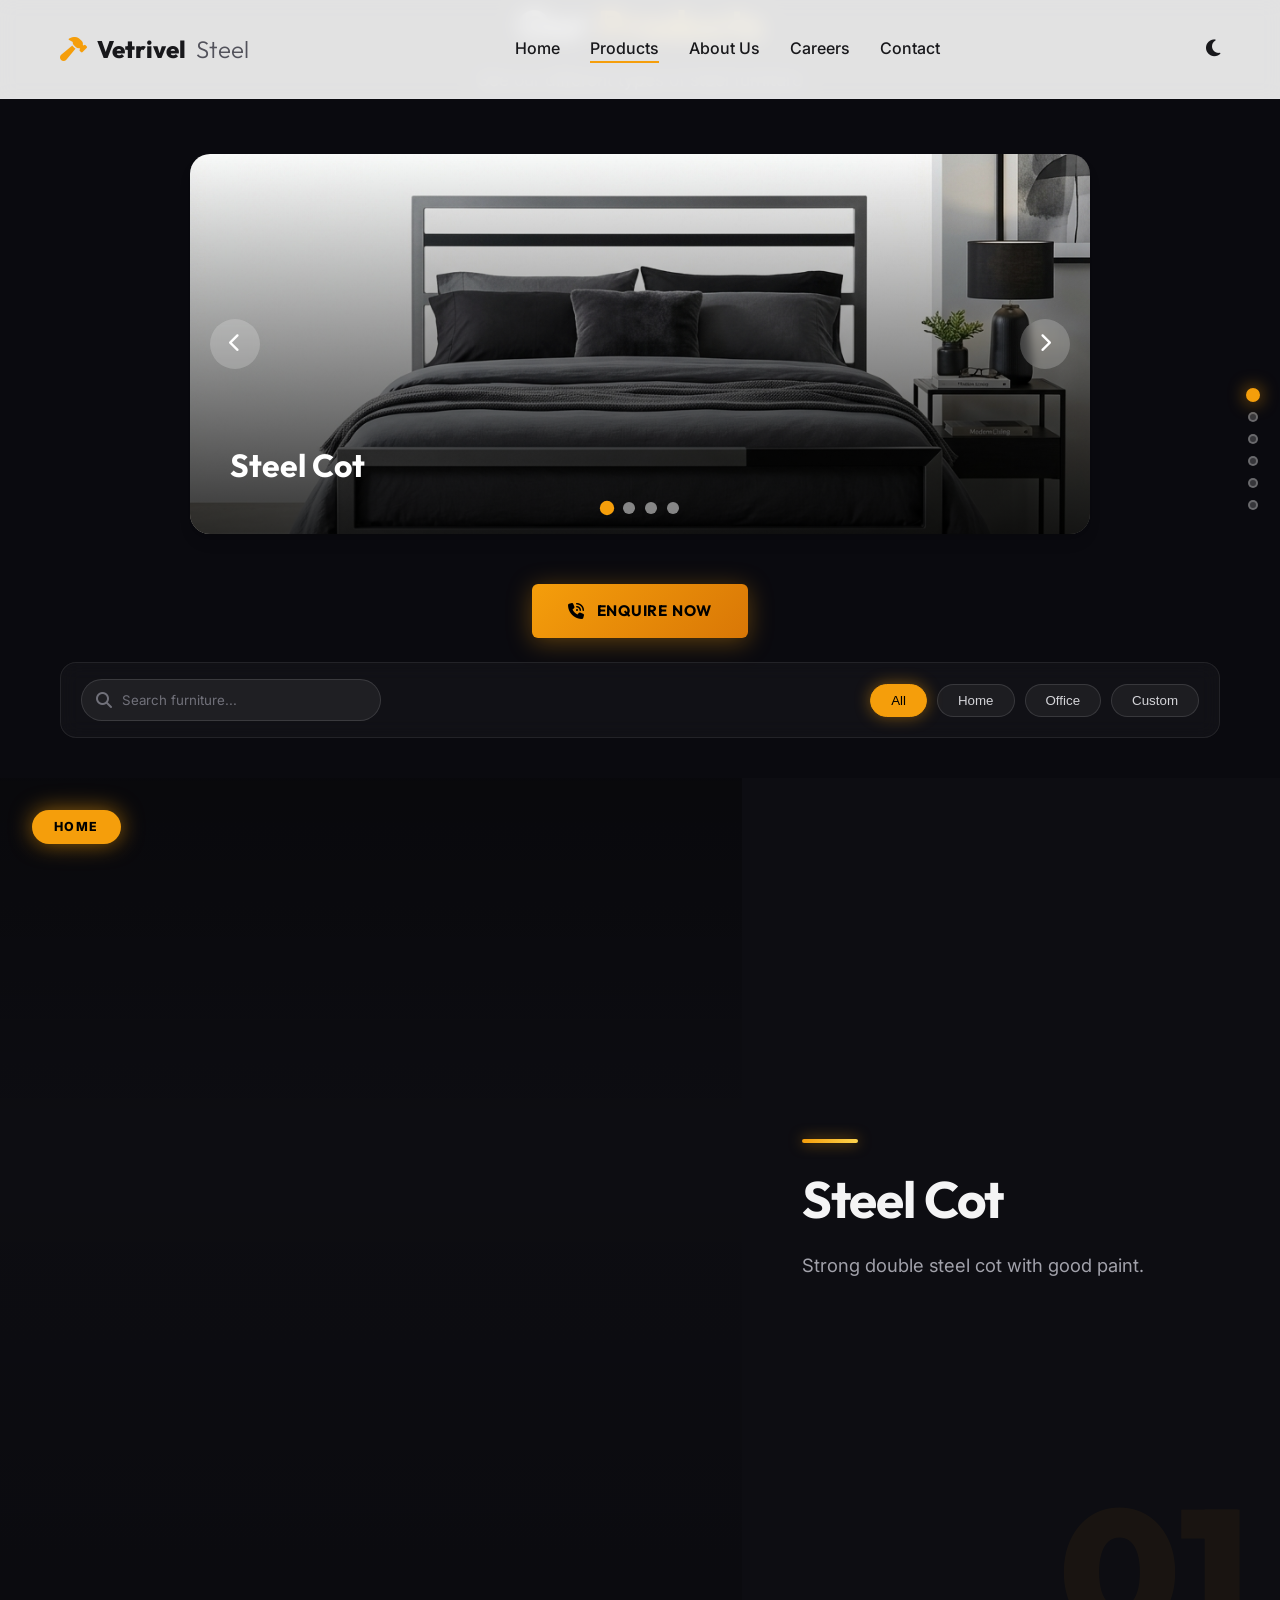
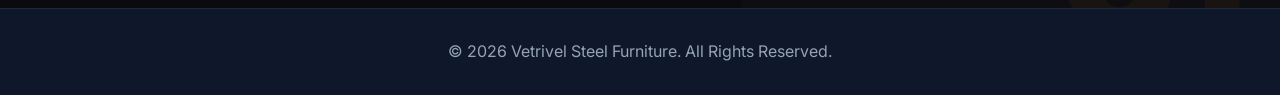
<file: frontend/products.html>
<!DOCTYPE html>
<html lang="en">
<head>
    <meta charset="UTF-8">
    <meta name="viewport" content="width=device-width, initial-scale=1.0">
    <meta name="description" content="Vetrivel Steel Furniture - Quality Steel Furniture for Homes, Offices & Shops.">
    <title>Vetrivel Steel Furniture | Premium Steel Furniture</title>
    <!-- Google Fonts -->
    <link rel="preconnect" href="https://fonts.googleapis.com">
    <link rel="preconnect" href="https://fonts.gstatic.com" crossorigin>
    <link href="https://fonts.googleapis.com/css2?family=Outfit:wght@300;400;500;600;700;800&family=Inter:wght@300;400;500;600&display=swap" rel="stylesheet">
    <!-- FontAwesome -->
    <link rel="stylesheet" href="https://cdnjs.cloudflare.com/ajax/libs/font-awesome/6.4.0/css/all.min.css">
    <!-- Custom CSS -->
    <link rel="stylesheet" href="style.css">
</head>
<body class="light-mode products-page">
    <div class="loader-wrapper" id="loader">
        <div class="loader"></div>
    </div>

    <!-- Navigation -->
    <nav class="navbar" id="navbar">
        <div class="nav-container">
            <a href="#" class="logo">
                <i class="fa-solid fa-hammer"></i> Vetrivel <span>Steel</span>
            </a>
            
            <ul class="nav-links">
                <li><a href="index.html#home">Home</a></li>
                <li><a href="products.html" class="active">Products</a></li>
                <li><a href="index.html#about">About Us</a></li>
                <li><a href="index.html#careers">Careers</a></li>
                <li><a href="index.html#contact">Contact</a></li>
            </ul>

            <div class="nav-actions">
                <button id="theme-toggle" class="theme-btn" aria-label="Toggle Theme">
                    <i class="fa-solid fa-moon"></i>
                </button>
                <div class="hamburger" id="hamburger">
                    <span class="bar"></span>
                    <span class="bar"></span>
                    <span class="bar"></span>
                </div>
            </div>
        </div>
    </nav>



    <!-- Products Section -->
    <section id="products" class="products">
        <!-- Header + controls in a centred wrapper -->
        <div class="container">
            <div class="section-header reveal">
                <h2>Our <span class="text-gradient">Products</span></h2>
                <p>See our different types of steel furniture</p>
            </div>

            <!-- Featured Product Carousel -->
            <div class="carousel-container reveal">
                <div class="carousel-track" id="carousel-track">
                    <!-- Carousel items injected by JS from products data below -->
                </div>
                <button class="carousel-btn prev-btn" id="prev-btn" aria-label="Previous"><i class="fa-solid fa-chevron-left"></i></button>
                <button class="carousel-btn next-btn" id="next-btn" aria-label="Next"><i class="fa-solid fa-chevron-right"></i></button>
                <div class="carousel-dots" id="carousel-dots"></div>
            </div>

            <!-- Enquire Now — single CTA above search -->
            <div class="enquire-bar reveal">
                <a href="index.html#contact" class="btn-enquire-pro">
                    <i class="fa-solid fa-phone-volume"></i>
                    <span>Enquire Now</span>
                </a>
            </div>

            <!-- Search and Filter -->
            <div class="product-controls reveal">
                <div class="search-bar">
                    <i class="fa-solid fa-search"></i>
                    <input type="text" id="product-search" placeholder="Search furniture...">
                </div>
                <div class="filter-buttons" id="filter-buttons">
                    <button class="filter-btn active" data-filter="all">All</button>
                    <button class="filter-btn" data-filter="home">Home</button>
                    <button class="filter-btn" data-filter="office">Office</button>
                    <button class="filter-btn" data-filter="custom">Custom</button>
                </div>
            </div>
        </div>

        <!-- Full-screen product cards — no container wrapper -->
        <div class="products-grid" id="products-grid">
            <!-- Product cards injected by JS from products data below -->
        </div>
    </section>



    <!-- Footer -->
    <footer>
        <div class="container">
            <div class="footer-bottom">
                <p>&copy; 2026 Vetrivel Steel Furniture. All Rights Reserved.</p>
            </div>
        </div>
    </footer>

    <!-- Products Data (defined here in HTML, read by script.js) -->
    <script>
        const products = [
            {
                id: 1,
                name: "Steel Cot",
                category: "home",
                description: "Strong double steel cot with good paint.",
                price: "₹12,500",
                image: "../assets/images/product_cot_1779976217480.png",
                video: "../assets/watermark-removed-only_this_product.mp4"
            },
            {
                id: 2,
                name: "Steel Wardrobe",
                category: "home",
                description: "Big 3-door steel almirah with safe lock.",
                price: "₹15,000",
                image: "../assets/images/product_wardrobe_1779976231262.png",
                video: "../assets/watermark-removed-product_be_separated_by_parts.mp4"
            },
            {
                id: 3,
                name: "Office Table",
                category: "office",
                description: "Nice office desk with drawers for your things.",
                price: "₹8,500",
                image: "../assets/images/product_table_1779976252061.png",
                video: "../assets/watermark-removed-yes_generate_video.mp4"
            },
            {
                id: 4,
                name: "Office Furniture Set",
                category: "office",
                description: "Full set of office furniture with desks and chairs.",
                price: "₹45,000",
                image: "../assets/images/product_office_1779976267938.png",
                video: "../assets/watermark-removed-product_be_separated_by_parts (3).mp4"

            },
            {
                id: 5,
                name: "Steel Bunk Bed",
                category: "home",
                description: "Strong bed for two people, good for kids.",
                price: "₹18,000",
                image: "../assets/images/product_bunk_bed_1781106868469.png",
                video: "../assets/watermark-removed-product_be_separated_by_parts (2).mp4"
            },
            {
                id: 6,
                name: "Storage Rack",
                category: "custom",
                description: "Strong steel racks made to fit your shop or godown.",
                price: "Custom",
                image: "../assets/images/product_storage_rack_1781106885351.png",
                video: "../assets/watermark-removed-product_be_separated_by_parts (1).mp4"
            }
        ];
    </script>

    <!-- Scripts -->
    <script src="script.js"></script>
</body>
</html>
</file>
<file: frontend/style.css>
/* Custom CSS for Vetrivel Steel Furniture */
:root {
    --primary: #f59e0b;       /* Premium Gold/Amber */
    --primary-dark: #d97706;
    --primary-light: #fcd34d;
    --accent: #10b981;        /* Emerald Accent */
    
    /* Light Mode Variables */
    --bg-color: #fafafa;
    --bg-secondary: #f4f4f5;
    --text-primary: #18181b;
    --text-secondary: #52525b;
    --border-color: #e4e4e7;
    --card-bg: #ffffff;
    --nav-bg: rgba(250, 250, 250, 0.9);
    --steel-gradient: linear-gradient(135deg, #a1a1aa, #e4e4e7);
    
    --shadow-sm: 0 1px 2px 0 rgb(0 0 0 / 0.05);
    --shadow-md: 0 4px 6px -1px rgb(0 0 0 / 0.1), 0 2px 4px -2px rgb(0 0 0 / 0.1);
    --shadow-lg: 0 10px 15px -3px rgb(0 0 0 / 0.1), 0 4px 6px -4px rgb(0 0 0 / 0.1);
    
    --transition: all 0.3s cubic-bezier(0.4, 0, 0.2, 1);
    --font-heading: 'Outfit', sans-serif;
    --font-body: 'Inter', sans-serif;
}

[data-theme="dark"] {
    --bg-color: #09090b;      /* Midnight/Charcoal */
    --bg-secondary: #18181b;
    --text-primary: #f4f4f5;
    --text-secondary: #a1a1aa;
    --border-color: #27272a;
    --card-bg: #18181b;
    --nav-bg: rgba(9, 9, 11, 0.9);
    --steel-gradient: linear-gradient(135deg, #3f3f46, #18181b);
}

* {
    margin: 0;
    padding: 0;
    box-sizing: border-box;
}

html {
    scroll-behavior: smooth;
    scroll-padding-top: 80px;
}

body {
    font-family: var(--font-body);
    background-color: var(--bg-color);
    color: var(--text-primary);
    line-height: 1.6;
    transition: background-color var(--transition), color var(--transition);
    overflow-x: hidden;
}

h1, h2, h3, h4, h5, h6 {
    font-family: var(--font-heading);
    font-weight: 700;
    line-height: 1.2;
}

a {
    text-decoration: none;
    color: inherit;
}

ul {
    list-style: none;
}

.container {
    max-width: 1200px;
    margin: 0 auto;
    padding: 0 20px;
}

.text-gradient {
    background: linear-gradient(135deg, var(--primary), var(--primary-light));
    -webkit-background-clip: text;
    -webkit-text-fill-color: transparent;
    background-clip: text;
}

.text-white {
    color: #ffffff !important;
}

/* Loader */
.loader-wrapper {
    position: fixed;
    top: 0;
    left: 0;
    width: 100%;
    height: 100%;
    background-color: var(--bg-color);
    display: flex;
    justify-content: center;
    align-items: center;
    z-index: 9999;
    transition: opacity 0.5s ease;
}

.loader {
    width: 50px;
    height: 50px;
    border: 5px solid var(--border-color);
    border-top-color: var(--primary);
    border-radius: 50%;
    animation: spin 1s linear infinite;
}

@keyframes spin {
    to { transform: rotate(360deg); }
}

/* Buttons */
.btn {
    display: inline-flex;
    align-items: center;
    justify-content: center;
    gap: 8px;
    padding: 12px 28px;
    font-size: 1rem;
    font-weight: 600;
    border-radius: 8px;
    cursor: pointer;
    transition: var(--transition);
    border: none;
    outline: none;
    font-family: var(--font-heading);
}

.btn-primary {
    background-color: var(--primary);
    color: #fff;
    box-shadow: 0 4px 14px 0 rgba(37, 99, 235, 0.39);
}

.btn-primary:hover {
    background-color: var(--primary-dark);
    transform: translateY(-2px);
    box-shadow: 0 6px 20px rgba(37, 99, 235, 0.23);
}

.btn-outline {
    background-color: transparent;
    color: #fff;
    border: 2px solid #fff;
}

.btn-outline:hover {
    background-color: #fff;
    color: var(--text-primary);
}

.w-100 {
    width: 100%;
}

/* Navbar */
.navbar {
    position: fixed;
    top: 0;
    left: 0;
    width: 100%;
    background-color: var(--nav-bg);
    backdrop-filter: blur(10px);
    z-index: 1000;
    border-bottom: 1px solid var(--border-color);
    transition: var(--transition);
}

.nav-container {
    max-width: 1200px;
    margin: 0 auto;
    padding: 15px 20px;
    display: flex;
    justify-content: space-between;
    align-items: center;
}

.logo {
    font-size: 1.5rem;
    font-weight: 800;
    font-family: var(--font-heading);
    color: var(--text-primary);
    display: flex;
    align-items: center;
    gap: 10px;
}

.logo i {
    color: var(--primary);
}

.logo span {
    color: var(--text-secondary);
    font-weight: 300;
}

.nav-links {
    display: flex;
    gap: 30px;
}

.nav-links a {
    font-size: 1rem;
    font-weight: 500;
    color: var(--text-primary);
    transition: var(--transition);
    position: relative;
}

.nav-links a::after {
    content: '';
    position: absolute;
    bottom: -5px;
    left: 0;
    width: 0;
    height: 2px;
    background-color: var(--primary);
    transition: var(--transition);
}

.nav-links a:hover::after, .nav-links a.active::after {
    width: 100%;
}

.nav-actions {
    display: flex;
    align-items: center;
    gap: 20px;
}

.theme-btn {
    background: none;
    border: none;
    font-size: 1.2rem;
    color: var(--text-primary);
    cursor: pointer;
    transition: var(--transition);
}

.theme-btn:hover {
    color: var(--primary);
}

.hamburger {
    display: none;
    cursor: pointer;
}

.hamburger .bar {
    display: block;
    width: 25px;
    height: 3px;
    margin: 5px auto;
    transition: all 0.3s ease-in-out;
    background-color: var(--text-primary);
}

/* Hero Section */
.hero {
    height: 100vh;
    display: flex;
    align-items: center;
    position: relative;
    background: url('../assets/images/hero_bg_1779976174019.png') no-repeat center center/cover;
}

.hero-overlay {
    position: absolute;
    top: 0;
    left: 0;
    width: 100%;
    height: 100%;
    background: linear-gradient(to right, rgba(0, 0, 0, 0.8) 0%, rgba(0, 0, 0, 0.4) 100%);
}

.hero-content {
    position: relative;
    z-index: 1;
    max-width: 1200px;
    margin: 0 auto;
    padding: 0 20px;
    color: #fff;
}

.hero-content h1 {
    font-size: 4rem;
    margin-bottom: 20px;
}

.hero-content p {
    font-size: 1.2rem;
    margin-bottom: 40px;
    max-width: 600px;
    color: #e2e8f0;
}

.hero-buttons {
    display: flex;
    gap: 20px;
}

/* Sections Common */
section {
    padding: 100px 0;
}

/* Products page: no padding so full-screen cards sit flush */
.products-page section#products {
    padding: 0;
}

.section-header {
    text-align: center;
    margin-bottom: 60px;
}

.section-header h2 {
    font-size: 2.5rem;
    margin-bottom: 10px;
}

.section-header p {
    color: var(--text-secondary);
    font-size: 1.1rem;
}

/* About Section */
.about {
    background-color: var(--bg-secondary);
}

.about-grid {
    display: grid;
    grid-template-columns: 1fr 1fr;
    gap: 60px;
    align-items: center;
}

.about-text h3 {
    font-size: 2rem;
    margin-bottom: 20px;
}

.about-text p {
    margin-bottom: 20px;
    color: var(--text-secondary);
}

.stats-container {
    display: grid;
    grid-template-columns: repeat(3, 1fr);
    gap: 20px;
    margin-top: 40px;
}

.stat-box {
    background-color: var(--card-bg);
    padding: 20px;
    border-radius: 12px;
    box-shadow: var(--shadow-sm);
    text-align: center;
    border: 1px solid var(--border-color);
}

.stat-box h4 {
    font-size: 2.5rem;
    color: var(--primary);
    display: inline-block;
}

.stat-box span {
    display: block;
    font-size: 0.9rem;
    color: var(--text-secondary);
    font-weight: 500;
}

.image-grid {
    display: grid;
    grid-template-columns: 1fr 1fr;
    gap: 20px;
}

.grid-img {
    height: 250px;
    border-radius: 16px;
    background-size: cover;
    background-position: center;
    box-shadow: var(--shadow-md);
}

.img-1 {
    background-image: url('../assets/images/product_table_1779976252061.png');
    transform: translateY(30px);
}

.img-2 {
    background-image: url('../assets/images/product_office_1779976267938.png');
}

/* Products Section */
/* Carousel */
.carousel-container {
    position: relative;
    width: 100%;
    max-width: 900px;
    margin: 0 auto 50px;
    overflow: hidden;
    border-radius: 20px;
    box-shadow: var(--shadow-lg);
}
.carousel-track {
    display: flex;
    transition: transform 0.5s cubic-bezier(0.4, 0, 0.2, 1);
}
.carousel-item {
    min-width: 100%;
    height: 380px;
    background-size: cover;
    background-position: center;
    position: relative;
    display: flex;
    align-items: flex-end;
}
.carousel-item::before {
    content: '';
    position: absolute;
    inset: 0;
    background: linear-gradient(to top, rgba(0,0,0,0.8), transparent);
}
.carousel-content {
    position: relative;
    z-index: 1;
    padding: 40px;
    color: white;
}
.carousel-content h3 {
    font-size: 2rem;
    margin-bottom: 10px;
}
.carousel-btn {
    position: absolute;
    top: 50%;
    transform: translateY(-50%);
    background: rgba(255,255,255,0.2);
    backdrop-filter: blur(5px);
    border: none;
    color: white;
    width: 50px;
    height: 50px;
    border-radius: 50%;
    cursor: pointer;
    font-size: 1.2rem;
    transition: var(--transition);
    z-index: 2;
}
.carousel-btn:hover {
    background: var(--primary);
}
.prev-btn { left: 20px; }
.next-btn { right: 20px; }
.carousel-dots {
    position: absolute;
    bottom: 20px;
    left: 50%;
    transform: translateX(-50%);
    display: flex;
    gap: 10px;
    z-index: 2;
}
.dot {
    width: 12px;
    height: 12px;
    border-radius: 50%;
    background: rgba(255,255,255,0.5);
    cursor: pointer;
    transition: var(--transition);
}
.dot.active {
    background: var(--primary);
    transform: scale(1.2);
}

.product-controls {
    display: flex;
    justify-content: space-between;
    align-items: center;
    margin-bottom: 40px;
    flex-wrap: wrap;
    gap: 20px;
}

.search-bar {
    position: relative;
    width: 300px;
}

.search-bar i {
    position: absolute;
    left: 15px;
    top: 50%;
    transform: translateY(-50%);
    color: var(--text-secondary);
}

.search-bar input {
    width: 100%;
    padding: 12px 15px 12px 40px;
    border: 1px solid var(--border-color);
    border-radius: 30px;
    background-color: var(--bg-secondary);
    color: var(--text-primary);
    font-family: var(--font-body);
    outline: none;
    transition: var(--transition);
}

.search-bar input:focus {
    border-color: var(--primary);
    box-shadow: 0 0 0 3px rgba(37, 99, 235, 0.1);
}

.filter-buttons {
    display: flex;
    gap: 10px;
}

.filter-btn {
    padding: 8px 20px;
    border: 1px solid var(--border-color);
    background-color: var(--bg-secondary);
    color: var(--text-primary);
    border-radius: 30px;
    cursor: pointer;
    font-weight: 500;
    transition: var(--transition);
}

.filter-btn:hover, .filter-btn.active {
    background-color: var(--primary);
    color: #fff;
    border-color: var(--primary);
}

/* =============================================
   PREMIUM FULL-SCREEN LANDSCAPE PRODUCT CARDS
   ============================================= */

/* Section background */
.products-page #products {
    background: #0a0a0f;
    padding: 0;
}

/* Products header area */
.products-page .section-header {
    display: flex;
    flex-direction: column;
    align-items: center;
    gap: 8px;
}
.products-page .section-header h2 {
    color: #fff;
}
.products-page .section-header p {
    color: #a1a1aa;
}

/* Single Enquire Now bar above search */
.enquire-bar {
    display: flex;
    justify-content: center;
    margin-bottom: 24px;
}

.products-page .product-controls {
    background: rgba(255,255,255,0.03);
    border-radius: 16px;
    padding: 16px 20px;
    border: 1px solid rgba(255,255,255,0.08);
    backdrop-filter: blur(10px);
}
.products-page .search-bar input {
    background: rgba(255,255,255,0.06);
    border-color: rgba(255,255,255,0.12);
    color: #f4f4f5;
}
.products-page .search-bar input::placeholder { color: #71717a; }
.products-page .search-bar i { color: #71717a; }
.products-page .filter-btn {
    background: rgba(255,255,255,0.05);
    border-color: rgba(255,255,255,0.12);
    color: #d4d4d8;
}
.products-page .filter-btn:hover,
.products-page .filter-btn.active {
    background: var(--primary);
    border-color: var(--primary);
    color: #000;
    box-shadow: 0 0 16px rgba(245,158,11,0.45);
}

/* Scroll-snap wrapper */
.products-grid {
    display: flex;
    flex-direction: column;
    gap: 0;
    scroll-snap-type: y mandatory;
    overflow-y: auto;
    height: calc(100vh - 70px);
    scrollbar-width: none;
}
.products-grid::-webkit-scrollbar { display: none; }

/* ── Individual full-screen card ── */
.product-card {
    display: flex;
    align-items: stretch;
    width: 100vw;
    height: 100vh;
    min-height: 100vh;
    overflow: hidden;
    position: relative;
    scroll-snap-align: start;
    background: #0d0d12;
}
.product-card:nth-child(even) { flex-direction: row-reverse; }

/* ── Image half ── */
.product-img {
    flex: 0 0 58%;
    width: 58%;
    height: 100%;
    position: relative;
    overflow: hidden;
}
.product-img img,
.product-img video {
    width: 100%;
    height: 100%;
    object-fit: cover;
    display: block;
    filter: brightness(0.88) saturate(1.15);
    transition: transform 1s ease, filter 0.6s ease;
}
.product-img img { animation: slow-pan 28s linear infinite alternate; }
@keyframes slow-pan {
    0%   { transform: scale(1.0) translate(0,0); }
    50%  { transform: scale(1.07) translate(-2%,2%); }
    100% { transform: scale(1.12) translate(2%,-2%); }
}
.product-card:hover .product-img img {
    animation-play-state: paused;
    transform: scale(1.06);
    filter: brightness(1) saturate(1.3);
}

/* Dark-to-transparent gradient blending into info panel */
.product-img::before {
    content: '';
    position: absolute;
    inset: 0;
    background: linear-gradient(to right, transparent 55%, #0d0d12 100%);
    z-index: 1;
    pointer-events: none;
}
.product-card:nth-child(even) .product-img::before {
    background: linear-gradient(to left, transparent 55%, #0d0d12 100%);
}
/* Top/bottom vignette */
.product-img::after {
    content: '';
    position: absolute;
    inset: 0;
    background: linear-gradient(to bottom, rgba(0,0,0,0.35) 0%, transparent 40%, rgba(0,0,0,0.2) 100%);
    z-index: 1;
    pointer-events: none;
}

/* ── Category badge ── */
.product-category {
    position: absolute;
    top: 32px;
    left: 32px;
    background: var(--primary);
    color: #000;
    padding: 7px 22px;
    border-radius: 40px;
    font-size: 0.78rem;
    font-weight: 800;
    letter-spacing: 0.12em;
    text-transform: uppercase;
    z-index: 3;
    box-shadow: 0 0 22px rgba(245,158,11,0.6), 0 4px 12px rgba(0,0,0,0.3);
    animation: badge-pulse 3s ease-in-out infinite;
}
@keyframes badge-pulse {
    0%,100% { box-shadow: 0 0 22px rgba(245,158,11,0.6), 0 4px 12px rgba(0,0,0,0.3); }
    50%      { box-shadow: 0 0 36px rgba(245,158,11,0.9), 0 4px 12px rgba(0,0,0,0.3); }
}
.product-card:nth-child(even) .product-category { left: auto; right: 32px; }

/* ── Info panel ── */
.product-info {
    flex: 0 0 42%;
    width: 42%;
    display: flex;
    flex-direction: column;
    justify-content: center;
    padding: 70px 60px;
    position: relative;
    z-index: 2;
    background: transparent;
}

/* Large faded index watermark */
.product-info::after {
    content: attr(data-index);
    position: absolute;
    right: 30px;
    bottom: 20px;
    font-size: 11rem;
    font-weight: 900;
    color: var(--primary);
    opacity: 0.05;
    line-height: 1;
    font-family: var(--font-heading);
    pointer-events: none;
    user-select: none;
}

/* Gold accent line */
.accent-line {
    width: 56px;
    height: 4px;
    background: linear-gradient(90deg, var(--primary), var(--primary-light));
    border-radius: 2px;
    margin-bottom: 28px;
    box-shadow: 0 0 14px rgba(245,158,11,0.65);
    transition: width 0.5s ease;
}
.product-card:hover .accent-line { width: 90px; }

.product-info h3 {
    font-size: 3.2rem;
    line-height: 1.1;
    margin-bottom: 20px;
    color: #f4f4f5;
    letter-spacing: -0.02em;
}

.product-info p {
    color: #a1a1aa;
    font-size: 1.15rem;
    line-height: 1.85;
    margin-bottom: 36px;
    max-width: 380px;
}

.product-bottom {
    display: flex;
    align-items: center;
    gap: 20px;
    flex-wrap: wrap;
}

.product-price {
    font-size: 1.7rem;
    font-weight: 800;
    color: var(--primary);
    font-family: var(--font-heading);
    letter-spacing: -0.01em;
    text-shadow: 0 0 20px rgba(245,158,11,0.45);
}

/* ── Enquire Now — Professional button ── */
.btn-enquire-pro {
    display: inline-flex;
    align-items: center;
    gap: 12px;
    padding: 15px 36px;
    background: linear-gradient(135deg, var(--primary) 0%, var(--primary-dark) 100%);
    color: #000;
    font-weight: 700;
    font-size: 0.95rem;
    border-radius: 6px;
    text-decoration: none;
    font-family: var(--font-heading);
    letter-spacing: 0.05em;
    text-transform: uppercase;
    box-shadow: 0 4px 24px rgba(245,158,11,0.35);
    transition: transform 0.3s ease, box-shadow 0.3s ease;
    position: relative;
    overflow: hidden;
}
/* Shimmer sweep */
.btn-enquire-pro::after {
    content: '';
    position: absolute;
    top: 0; left: -75%;
    width: 50%; height: 100%;
    background: rgba(255,255,255,0.18);
    transform: skewX(-20deg);
    transition: left 0.5s ease;
}
.btn-enquire-pro:hover::after { left: 135%; }
.btn-enquire-pro:hover {
    transform: translateY(-3px);
    box-shadow: 0 10px 36px rgba(245,158,11,0.55);
    color: #000;
}
.btn-enquire-pro i {
    font-size: 1rem;
    animation: ring 2.5s ease-in-out infinite;
}
@keyframes ring {
    0%,100% { transform: rotate(0deg); }
    10%      { transform: rotate(-15deg); }
    20%      { transform: rotate(15deg); }
    30%      { transform: rotate(-10deg); }
    40%      { transform: rotate(0deg); }
}

/* Gold sweep at card bottom on hover */
.product-card::before {
    content: '';
    position: absolute;
    bottom: 0; left: 0;
    width: 0; height: 3px;
    background: linear-gradient(90deg, var(--primary), var(--primary-light), transparent);
    transition: width 1.2s cubic-bezier(0.4,0,0.2,1);
    z-index: 10;
}
.product-card:hover::before { width: 100%; }

/* ── Card entry animations ── */
.product-info h3,
.product-info p,
.product-info .accent-line,
.product-info .product-bottom {
    opacity: 0;
    transform: translateX(40px);
    transition: opacity 0.7s ease, transform 0.7s ease;
}
.product-card:nth-child(even) .product-info h3,
.product-card:nth-child(even) .product-info p,
.product-card:nth-child(even) .product-info .accent-line,
.product-card:nth-child(even) .product-info .product-bottom {
    transform: translateX(-40px);
}
.product-card.in-view .product-info .accent-line { opacity:1; transform:none; transition-delay:0.05s; }
.product-card.in-view .product-info h3          { opacity:1; transform:none; transition-delay:0.18s; }
.product-card.in-view .product-info p           { opacity:1; transform:none; transition-delay:0.30s; }
.product-card.in-view .product-info .product-bottom { opacity:1; transform:none; transition-delay:0.42s; }

/* ── Side scroll-indicator dots ── */
.products-scroll-nav {
    position: fixed;
    right: 22px;
    top: 50%;
    transform: translateY(-50%);
    display: flex;
    flex-direction: column;
    gap: 12px;
    z-index: 500;
}
.s-dot {
    width: 10px; height: 10px;
    border-radius: 50%;
    background: rgba(255,255,255,0.18);
    border: 2px solid rgba(255,255,255,0.25);
    cursor: pointer;
    transition: all 0.3s ease;
}
.s-dot.active {
    background: var(--primary);
    border-color: var(--primary);
    box-shadow: 0 0 12px rgba(245,158,11,0.75);
    transform: scale(1.4);
}

/* ── MOBILE ── */
@media (max-width: 768px) {
    .products-grid { height: auto; overflow-y: visible; scroll-snap-type: none; }
    .product-card,
    .product-card:nth-child(even) { flex-direction: column; width: 100%; height: auto; min-height: 100vh; }
    .product-img { flex: 0 0 48vh; width: 100%; height: 48vh; }
    .product-img::before { background: linear-gradient(to bottom, transparent 55%, #0d0d12 100%) !important; }
    .product-category,
    .product-card:nth-child(even) .product-category { left:20px; right:auto; top:20px; }
    .product-info,
    .product-card:nth-child(even) .product-info { flex:1; width:100%; padding:36px 24px 40px; }
    .product-info h3 { font-size: 2rem; }
    .product-info::after { font-size: 7rem; }
    .products-scroll-nav { display: none; }
    /* Show text immediately on mobile (no scroll-trigger) */
    .product-info h3, .product-info p,
    .product-info .accent-line, .product-info .product-bottom,
    .product-card:nth-child(even) .product-info h3,
    .product-card:nth-child(even) .product-info p,
    .product-card:nth-child(even) .product-info .accent-line,
    .product-card:nth-child(even) .product-info .product-bottom {
        opacity: 1; transform: none;
    }
}

.btn-sm { padding: 8px 16px; font-size: 0.9rem; }

/* Careers Section */
.careers {
    position: relative;
    background: url('../assets/images/hiring_banner_1779976194190.png') no-repeat center center/cover;
    background-attachment: fixed;
    color: #fff;
}

.careers-overlay {
    position: absolute;
    top: 0;
    left: 0;
    width: 100%;
    height: 100%;
    background: linear-gradient(rgba(15, 23, 42, 0.9), rgba(15, 23, 42, 0.95));
}

.careers-content {
    position: relative;
    z-index: 1;
    display: grid;
    grid-template-columns: 1fr 1fr;
    gap: 60px;
}

.job-listings {
    display: grid;
    grid-template-columns: 1fr 1fr;
    gap: 20px;
}

.job-card {
    background-color: rgba(255, 255, 255, 0.1);
    backdrop-filter: blur(10px);
    border: 1px solid rgba(255, 255, 255, 0.2);
    padding: 25px;
    border-radius: 12px;
    transition: var(--transition);
}

.job-card:hover {
    background-color: rgba(255, 255, 255, 0.2);
    transform: translateY(-5px);
}

.job-icon {
    font-size: 2rem;
    color: var(--primary-light);
    margin-bottom: 15px;
}

.job-card h3 {
    font-size: 1.2rem;
    margin-bottom: 5px;
}

.job-card p {
    color: #cbd5e1;
    font-size: 0.9rem;
}

.application-form {
    background-color: var(--card-bg);
    padding: 40px;
    border-radius: 16px;
    box-shadow: var(--shadow-lg);
    color: var(--text-primary);
}

.application-form h3 {
    margin-bottom: 25px;
    font-size: 1.5rem;
}

.form-group {
    margin-bottom: 20px;
}

.form-row {
    display: flex;
    gap: 20px;
}

.form-group.half {
    width: 50%;
}

.form-group input,
.form-group select,
.form-group textarea {
    width: 100%;
    padding: 12px 15px;
    border: 1px solid var(--border-color);
    border-radius: 8px;
    background-color: var(--bg-secondary);
    color: var(--text-primary);
    font-family: var(--font-body);
    outline: none;
    transition: var(--transition);
}

.form-group input:focus,
.form-group select:focus,
.form-group textarea:focus {
    border-color: var(--primary);
    box-shadow: 0 0 0 3px rgba(37, 99, 235, 0.1);
}

.file-upload {
    position: relative;
    border: 2px dashed var(--border-color);
    border-radius: 8px;
    padding: 20px;
    text-align: center;
    background-color: var(--bg-secondary);
    cursor: pointer;
    transition: var(--transition);
}

.file-upload:hover {
    border-color: var(--primary);
}

.file-upload input {
    position: absolute;
    top: 0;
    left: 0;
    width: 100%;
    height: 100%;
    opacity: 0;
    cursor: pointer;
}

.file-upload label {
    display: block;
    color: var(--text-secondary);
    font-weight: 500;
}

.file-upload label i {
    font-size: 1.5rem;
    display: block;
    margin-bottom: 10px;
    color: var(--primary);
}
/* Instagram Promo Section */
.instagram-promo {
    padding: 80px 0;
    position: relative;
    overflow: hidden;
}

.insta-content {
    display: flex;
    align-items: center;
    justify-content: space-between;
    background: var(--card-bg);
    border-radius: 24px;
    padding: 60px;
    box-shadow: var(--shadow-lg);
    position: relative;
    z-index: 1;
    border: 1px solid var(--border-color);
    overflow: hidden;
}

.insta-text {
    flex: 1;
    max-width: 550px;
    position: relative;
    z-index: 2;
}

.insta-text h2 {
    font-size: 2.8rem;
    margin-bottom: 15px;
}

.insta-gradient-text {
    background: linear-gradient(45deg, #f09433 0%, #e6683c 25%, #dc2743 50%, #cc2366 75%, #bc1888 100%);
    -webkit-background-clip: text;
    background-clip: text;
    -webkit-text-fill-color: transparent;
    font-weight: 800;
}

.insta-text p {
    color: var(--text-secondary);
    margin-bottom: 20px;
    font-size: 1.15rem;
}

.insta-handle {
    font-weight: 700;
    font-size: 1.3rem !important;
    color: var(--text-primary) !important;
    margin-bottom: 30px !important;
}

.btn-insta {
    background: linear-gradient(45deg, #f09433 0%, #e6683c 25%, #dc2743 50%, #cc2366 75%, #bc1888 100%);
    color: white;
    border: none;
    padding: 16px 32px;
    font-size: 1.1rem;
    font-weight: 600;
    box-shadow: 0 4px 15px rgba(220, 39, 67, 0.3);
    border-radius: 12px;
}

.btn-insta:hover {
    transform: translateY(-3px);
    box-shadow: 0 6px 20px rgba(220, 39, 67, 0.4);
    color: white;
}

.insta-mockup {
    flex: 1;
    display: flex;
    justify-content: flex-end;
    align-items: center;
    position: relative;
}

.insta-icon-large {
    font-size: 18rem;
    background: linear-gradient(45deg, #f09433 0%, #e6683c 25%, #dc2743 50%, #cc2366 75%, #bc1888 100%);
    -webkit-background-clip: text;
    background-clip: text;
    -webkit-text-fill-color: transparent;
    opacity: 0.08;
    position: absolute;
    right: -20px;
    top: 50%;
    transform: translateY(-50%) rotate(-15deg);
    transition: all 0.6s cubic-bezier(0.175, 0.885, 0.32, 1.275);
    animation: float-model 6s ease-in-out infinite;
}

@keyframes float-model {
    0% { transform: translateY(-50%) rotate(-15deg); }
    50% { transform: translateY(-55%) rotate(-10deg) scale(1.05); }
    100% { transform: translateY(-50%) rotate(-15deg); }
}

.insta-content:hover .insta-icon-large {
    animation-play-state: paused;
    transform: translateY(-50%) rotate(0deg) scale(1.1);
    opacity: 0.15;
}

@media (max-width: 992px) {
    .insta-content {
        flex-direction: column;
        text-align: center;
        padding: 40px 30px;
    }
    
    .insta-text {
        max-width: 100%;
    }
    
    .insta-mockup {
        width: 100%;
        justify-content: center;
        margin-top: 40px;
    }
    
    .insta-icon-large {
        position: static;
        transform: none;
        font-size: 10rem;
        opacity: 0.15;
    }
    
    .insta-content:hover .insta-icon-large {
        transform: scale(1.05);
    }
}

/* Contact Section */
.contact-grid {
    display: grid;
    grid-template-columns: 1fr 1fr;
    gap: 60px;
    margin-bottom: 60px;
}

.info-card {
    display: flex;
    gap: 20px;
    margin-bottom: 30px;
}

.info-card i {
    width: 50px;
    height: 50px;
    background-color: rgba(37, 99, 235, 0.1);
    color: var(--primary);
    border-radius: 50%;
    display: flex;
    align-items: center;
    justify-content: center;
    font-size: 1.2rem;
    flex-shrink: 0;
}

.info-card h4 {
    margin-bottom: 5px;
}

.info-card p {
    color: var(--text-secondary);
}

.social-links {
    display: flex;
    gap: 15px;
    margin-top: 40px;
}

.social-links a {
    width: 40px;
    height: 40px;
    background-color: var(--bg-secondary);
    border: 1px solid var(--border-color);
    display: flex;
    align-items: center;
    justify-content: center;
    border-radius: 50%;
    color: var(--text-primary);
    transition: var(--transition);
}

.social-links a:hover {
    background-color: var(--primary);
    color: #fff;
    border-color: var(--primary);
    transform: translateY(-3px);
}

.map-container {
    border-radius: 16px;
    overflow: hidden;
    box-shadow: var(--shadow-md);
}

/* Float WhatsApp */
.float-whatsapp {
    position: fixed;
    bottom: 30px;
    right: 30px;
    width: 60px;
    height: 60px;
    background-color: #25d366;
    color: #fff;
    border-radius: 50%;
    display: flex;
    align-items: center;
    justify-content: center;
    font-size: 2rem;
    box-shadow: 0 4px 10px rgba(37, 211, 102, 0.3);
    z-index: 100;
    transition: var(--transition);
}

.float-whatsapp:hover {
    transform: scale(1.1);
}

/* Footer */
footer {
    background-color: #0f172a;
    color: #94a3b8;
    padding: 30px 0;
    text-align: center;
    border-top: 1px solid #1e293b;
}

/* Reveal Animation */
.reveal {
    opacity: 0;
    transform: translateY(30px);
    transition: all 0.8s ease;
}

.reveal.active {
    opacity: 1;
    transform: translateY(0);
}

/* Responsive */
@media (max-width: 992px) {
    .about-grid, .careers-content, .contact-grid {
        grid-template-columns: 1fr;
    }
    
    .hero-content h1 {
        font-size: 3rem;
    }
    
    .image-grid {
        margin-top: 40px;
    }
}

@media (max-width: 768px) {
    .nav-links {
        position: fixed;
        left: -100%;
        top: 70px;
        flex-direction: column;
        background-color: var(--nav-bg);
        backdrop-filter: blur(10px);
        width: 100%;
        text-align: center;
        transition: 0.3s;
        box-shadow: 0 10px 27px rgba(0, 0, 0, 0.05);
        padding: 20px 0;
    }

    .nav-links.active {
        left: 0;
    }

    .hamburger {
        display: block;
    }

    .hamburger.active .bar:nth-child(2) {
        opacity: 0;
    }

    .hamburger.active .bar:nth-child(1) {
        transform: translateY(8px) rotate(45deg);
    }

    .hamburger.active .bar:nth-child(3) {
        transform: translateY(-8px) rotate(-45deg);
    }

    .hero-content h1 {
        font-size: 2.5rem;
    }
    
    .hero-buttons {
        flex-direction: column;
    }
    
    .job-listings {
        grid-template-columns: 1fr;
    }

    .form-row {
        flex-direction: column;
        gap: 0;
    }

    .form-group.half {
        width: 100%;
    }
    
    .product-controls {
        flex-direction: column;
        align-items: stretch;
    }
    
    .search-bar {
        width: 100%;
    }
    
    .filter-buttons {
        justify-content: center;
        flex-wrap: wrap;
    }
}

/* Professional Fly Animation for Send Button */
@keyframes flyOff {
    0% { transform: translate(0, 0) scale(1) rotate(0deg); opacity: 1; }
    20% { transform: translate(-5px, 5px) scale(1.1) rotate(-10deg); opacity: 1; }
    100% { transform: translate(60px, -60px) scale(0) rotate(45deg); opacity: 0; }
}

.fly-anim i {
    animation: flyOff 0.7s forwards cubic-bezier(0.4, 0, 0.2, 1);
    display: inline-block;
}
</file>
